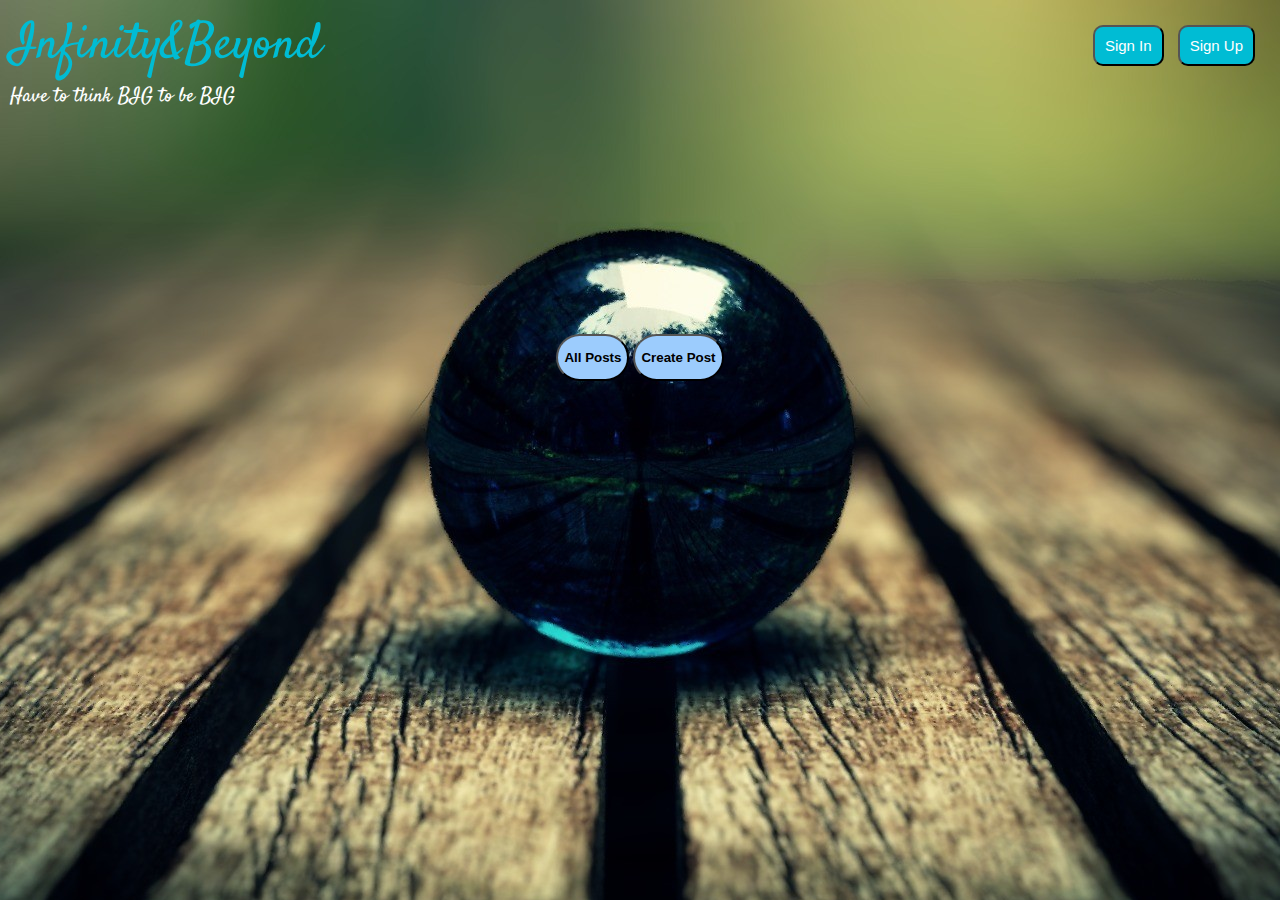
<file: metal roar/index.html>
<!DOCTYPE html>
<html>
    
<head>
    
    <meta name="viewport" content="width=device-width, initial-scale=1">

    <!-- Place all CSS for header in this file -->
    <link href='css\header.css' rel='stylesheet' type='text/css'>

    <!-- Place all CSS for the rest of the elements in this file -->
    <link href='css\index.css' rel='stylesheet' type='text/css'>

    <!-- Place all CSS for fonts in this file -->
    <link href='css\font.css' rel='stylesheet' type='text/css'>
    
    

</head>
    
<body>
    <div id="main-container-div">
        <!-- Header content -->
        <div class="header">
            <div id="logo">
                <p id="myLogo">Infinity&Beyond</p>
                <p id="tag">Have to think BIG to be BIG</p>
            </div>
            <div id="in_up">
                <button id="in_modal">Sign In</button>
                <button id="up_modal">Sign Up</button>
                <!-- adding the sign in form-->


            </div>
        </div>
        <!-- post button are defined bellow    -->
        <div class="postButtons">
            <button id="all_post" class="post"><p>All Posts</p></button>
            <button id="create_post" class="post"><p>Create Post</p></button>
        </div>
    </div>
    <!-- adding the sign in form-->
    <!--Step 1:Adding HTML-->
    <div id="sign_in_modal" class="modal">
        <div class="modal-content">
            <div class="modal-header">
                <span class="close" id="close2">&times;</span>
                <h2>Welcome Back</h2>
                <hr>
            </div>
            <div class="modal-body">
                <form>
                    <label><b>Username</b></label>
                    <input type="text" placeholder="Enter Username" name="Username" required id="username-in">

                    <label><b>Password</b></label>
                    <input type="password" placeholder="Enter Password" name="psw" required id="password-in">
                    <br>
                    <button type="submit" id="in_button">Sign In</button><br>
                </form>
            </div>
            <div class="modal-footer">
                <span>Not a member?</span><a href="#" id="nam">Sign Up</a>
            </div><br>
        </div>
    </div>

    <!-- adding the sign up form-->
    <!--Step 1:Adding HTML-->
    <div>
        <div id="sign_up_modal" class="modal">
            <div class="modal-content">
                <div class="modal-header">
                    <span class="close" id="close1">&times;</span>
                    <h2>Get Started</h2>
                    <hr>
                </div>
                <div class="modal-body">
                    <form>
                        <label>Full Name</label>
                        <input type="text" placeholder="Enter Full Name" name="Full Name" required id="full_name">
                        <label>Username </label>
                        <input type="text" placeholder="Enter Username" name="Full Name" required id="username">
                        <label> Password </label>
                        <input type="password" placeholder="Enter Password" name="password" required id="password">
                        <label>Confirm Password </label>
                        <input type="password" placeholder="Confirm Password" name="Confirm Password" required id="confirm_password"><br>
                        <button type="submit" id="up_button">Sign Up</button><br>
                    </form>
                </div>
            </div>

        </div>
    </div>

    <!-- create post model -->
    <!-- Modal body or Modal Display -->
    <div id="createPostModal" class="modal">
        <!-- Modal content -->
        <div class="modal-content" id="create-post-modal-content">
            <h2>Create Your Post<span id="closePost" class="close">&times;</span></h2>

            <p>Title:</p>
            <input class="inp" id="title" type="text" placeholder="Enter Post Title ....." required>
            <p>Content:</p>
            <textarea rows="20" id="createPost" placeholder="Enter Post Content ....."></textarea>
            <button id="createPOSTbutton">Create</button>
        </div>
    </div>


    <!-- Place all Javascript for header in this file -->
    <script src="js\header.js"></script>
    <!-- Place all Javascript for rest of the elements in this file -->
    <script src="js\index.js"></script>

</body>

</html>
</file>
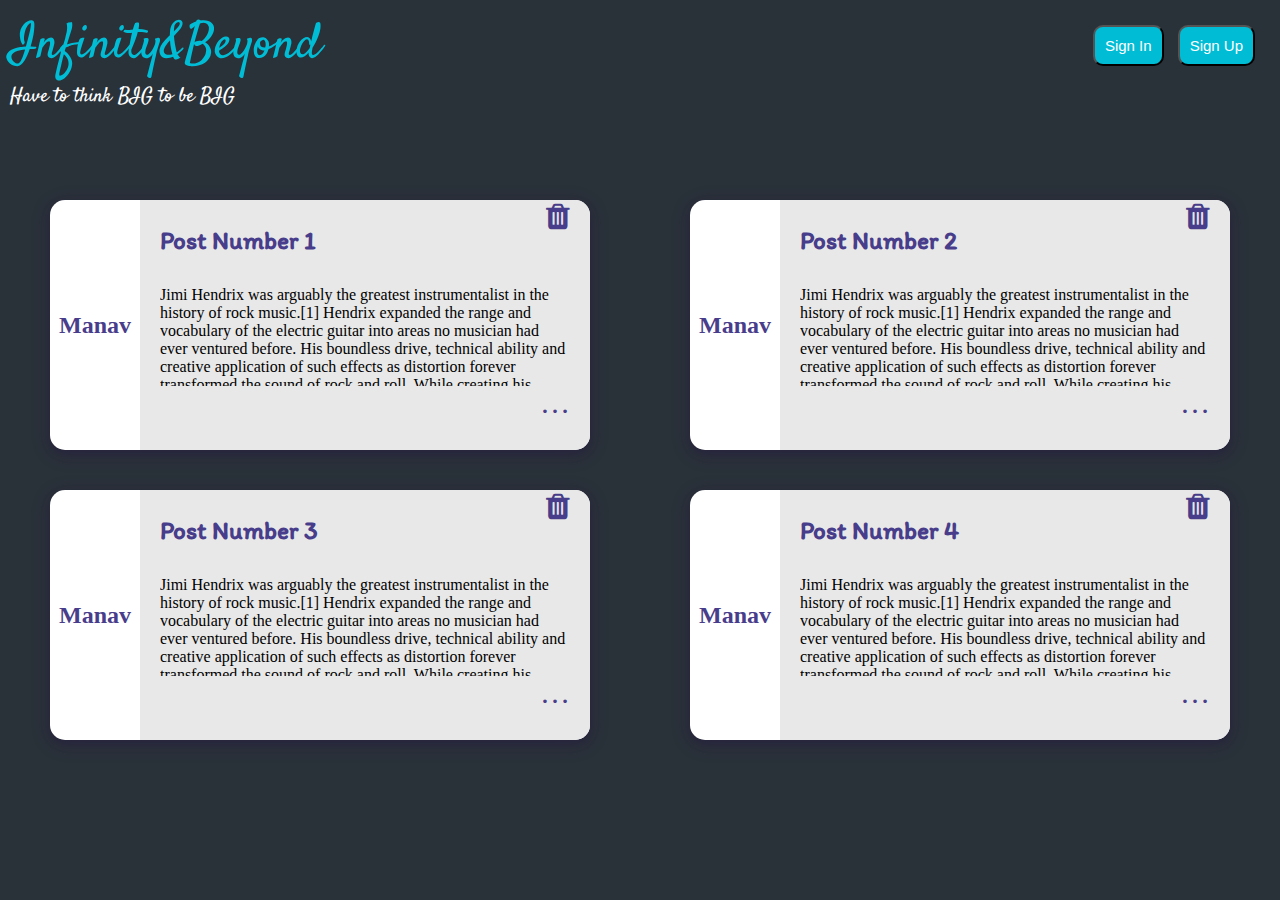
<file: metal roar/html/bloglist.html>
<!DOCTYPE html>
<html>

<head>
    <meta name="viewport" content="width=device-width, initial-scale=1">
    <link href='..\css\bloglist.css' rel='stylesheet' type='text/css'>
    <link href='..\css\header.css' rel='stylesheet' type='text/css'>
    <link href='..\css\font.css' rel='stylesheet' type='text/css'>
    <link rel="stylesheet" href="..\font-awesome-4.7.0/css/font-awesome.min.css">
    <link href="https://fonts.googleapis.com/css?family=Caveat|Indie+Flower|Pacifico&display=swap" rel="stylesheet">
    <link href="https://fonts.googleapis.com/css?family=Parisienne&display=swap" rel="stylesheet">
    <style>

    </style>
</head>

<body>
    
    <div id="main-container-div">
        <div class="header">
            <div id="logo">
                <p id="myLogo">Infinity&Beyond</p>
                <p id="tag">Have to think BIG to be BIG</p>
            </div>
            <div id="in_up">
                <button id="in_modal">Sign In</button>
                <button id="up_modal">Sign Up</button>
            </div>
        </div>
    </div>
    
    <div>

        <!-- adding the sign in form-->
        <!--Step 1:Adding HTML-->
        <div id="sign_in_modal" class="modal">
            <div class="modal-content">
                <div class="modal-header">
                    <span class="close" id="close2">&times;</span>
                    <h2>Welcome Back</h2>
                    <hr>
                </div>
                <div class="modal-body">
                    <form>
                        <label><b>Username</b></label>
                        <input type="text" placeholder="Enter Username" name="Username" required id="username-in">

                        <label><b>Password</b></label>
                        <input type="password" placeholder="Enter Password" name="psw" required id="password-in">
                        <br>
                        <button type="submit" id="in_button">Sign In</button><br>
                    </form>
                </div>
                <div class="modal-footer">
                    <span>Not a member?</span><a href="#" id="nam">Sign Up</a>
                </div><br>
            </div>
        </div>

        <!-- adding the sign up form-->
        <!--Step 1:Adding HTML-->
        <div>
            <div id="sign_up_modal" class="modal">
                <div class="modal-content">
                    <div class="modal-header">
                        <span class="close" id="close1">&times;</span>
                        <h2>Get Started</h2>
                        <hr>
                    </div>
                    <div class="modal-body">
                        <form>
                            <label>Full Name</label>
                            <input type="text" placeholder="Enter Full Name" name="Full Name" required id="full_name">
                            <label>Username </label>
                            <input type="text" placeholder="Enter Username" name="Full Name" required id="username">
                            <label> Password </label>
                            <input type="password" placeholder="Enter Password" name="password" required id="password">
                            <label>Confirm Password </label>
                            <input type="password" placeholder="Confirm Password" name="Confirm Password" required id="confirm_password"><br>
                            <button type="submit" id="up_button">Sign Up</button><br>
                        </form>
                    </div>
                </div>

            </div>
        </div>

        <!-- post section displaying posts along with the user name to the left of the post           -->

        <div class="allPostsContainer">
            <div id="one">
                <div class="post">
                    <div class="post-left">
                        <p class="post-username">Manav</p>
                    </div>
                    <div class="post-content">

                        <!-- Code for Trash icon here -->
                        <span id="can1" onclick="del(can1)" class="post-more"><i class="fa fa-trash"></i></span>
                        <p class="post-title">Post Number 1 </p>
                        <p class="post-desc">Jimi Hendrix was arguably the greatest instrumentalist in the history of rock music.[1] Hendrix expanded the range and vocabulary of the electric guitar into areas no musician had ever ventured before. His boundless drive, technical
                            ability and creative application of such effects as distortion forever transformed the sound of rock and roll. While creating his unique musical voice and guitar style, Hendrix synthesized diverse genres, including blues, R&B,
                            soul, British rock, American folk music, 1950s rock and roll, psychedelic and jazz.</p>

                        <!-- Code for ... icon here -->
                        <span onclick="window.location.href='post.html'" class="post-more">&#x2026;</span>
                    </div>
                </div>

                <div class="post">
                    <div class="post-left">
                        <p class="post-username">Manav</p>
                    </div>
                    <div class="post-content">

                        <!-- Code for Trash icon here -->
                        <span id="can2" onclick="del(can2)" class="post-more"><i class="fa fa-trash"></i></span>
                        <p class="post-title">Post Number 2 </p>
                        <p class="post-desc">Jimi Hendrix was arguably the greatest instrumentalist in the history of rock music.[1] Hendrix expanded the range and vocabulary of the electric guitar into areas no musician had ever ventured before. His boundless drive, technical
                            ability and creative application of such effects as distortion forever transformed the sound of rock and roll. While creating his unique musical voice and guitar style, Hendrix synthesized diverse genres, including blues, R&B,
                            soul, British rock, American folk music, 1950s rock and roll, psychedelic and jazz.</p>


                        <!-- Code for ellipsis icon here -->
                        <span onclick="window.location.href='post.html'" class="post-more">&#x2026;</span>
                    </div>
                </div>
            </div>
            <div id="two">
                <div class="post">
                    <div class="post-left">
                        <p class="post-username">Manav</p>
                    </div>
                    <div class="post-content">

                        <!-- Code for Trash icon here -->
                        <span id="can3" onclick="del(can3)" class="post-more"><i class="fa fa-trash"></i></span>
                        <p class="post-title">Post Number 3 </p>
                        <p class="post-desc">Jimi Hendrix was arguably the greatest instrumentalist in the history of rock music.[1] Hendrix expanded the range and vocabulary of the electric guitar into areas no musician had ever ventured before. His boundless drive, technical
                            ability and creative application of such effects as distortion forever transformed the sound of rock and roll. While creating his unique musical voice and guitar style, Hendrix synthesized diverse genres, including blues, R&B,
                            soul, British rock, American folk music, 1950s rock and roll, psychedelic and jazz.</p>

                        <!-- Code for ... icon here -->
                        <span onclick="window.location.href='post.html'" class="post-more">&#x2026;</span>
                    </div>
                </div>
                <div class="post">
                    <div class="post-left">
                        <p class="post-username">Manav</p>
                    </div>
                    <div class="post-content">

                        <!-- ICode for Trash icon here -->
                        <span id="can4" onclick="del(can4)" class="post-more"><i class="fa fa-trash"></i></span>
                        <p class="post-title">Post Number 4 </p>
                        <p class="post-desc">Jimi Hendrix was arguably the greatest instrumentalist in the history of rock music.[1] Hendrix expanded the range and vocabulary of the electric guitar into areas no musician had ever ventured before. His boundless drive, technical
                            ability and creative application of such effects as distortion forever transformed the sound of rock and roll. While creating his unique musical voice and guitar style, Hendrix synthesized diverse genres, including blues, R&B,
                            soul, British rock, American folk music, 1950s rock and roll, psychedelic and jazz.</p>

                        <!-- Code for ... icon here -->
                        <span onclick="window.location.href='post.html'" class="post-more">&#x2026;</span>
                    </div>
                </div>
            </div>
            <div style="width: 44%; margin:auto;">
            </div>

            <!-- trash modal   -->
            <div id="confirmDelete">
                <div id="del" class="modal">
                    <!-- Modal content -->
                    <div class="modal-content">
                        <h3>
                            Are you sure you want to delete this post?
                        </h3>
                        <button id="pos">Yes</button>
                        <button id="neg" onclick="hid()">No</button>
                        <div style="clear:both;"></div>
                    </div>
                </div>
            </div>

        </div>
    </div>
    <!-- javaScript sources -->
    <script src="..\js\bloglist.js">
    </script>
    <script src="..\js\header.js">
    </script>
</body>

</html>
</file>
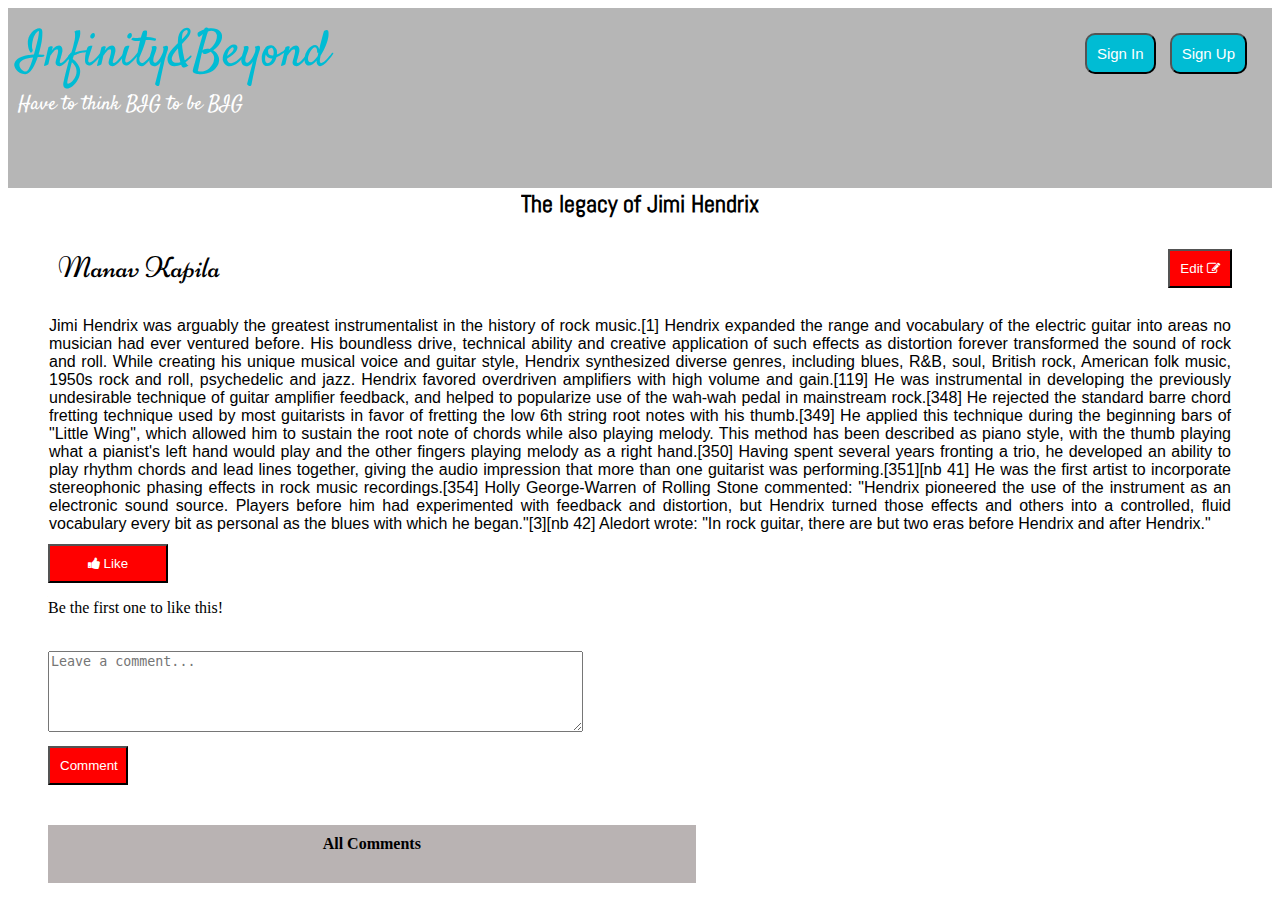
<file: metal roar/html/post.html>
<!DOCTYPE html>

<head>
    <meta name="viewport" content="width=device-width, initial-scale=1">
    <link href='..\css\post.css' rel='stylesheet' type='text/css'>
    <link href='..\css\header.css' rel='stylesheet' type='text/css'>
    <link rel="stylesheet" href="..\font-awesome-4.7.0/css/font-awesome.min.css">
    <link href='..\css\font.css' rel='stylesheet' type='text/css'>
    <style>

    </style>
</head>

<body>
    <div id="postHeader">
    <div id="main-container-div">
        <div class="header">
            <!-- Insert code for Sign Up, Sign In button here. 
               Add code for "Logo" heading and the sub-heading -->            
             <div id="logo">
                <p id="myLogo">Infinity&Beyond</p>
                <p id="tag">Have to think BIG to be BIG</p>
             </div>
             <div id="in_up">
                <button id="in_modal">Sign In</button>
                <button id="up_modal">Sign Up</button>                
             </div>
        </div>
    </div>
    </div>
    <!-- functioning og sign in and sign up modals -->
    <!-- adding the sign in form-->
    <!--Step 1:Adding HTML-->
    <div id="sign_in_modal" class="modal">
        <div class="modal-content">
            <div class="modal-header">
                <span class="close" id="close2">&times;</span>
                <h2>Welcome Back</h2>
                <hr>
            </div>
            <div class="modal-body">
                <form>
                    <label><b>Username</b></label>
                    <input type="text" placeholder="Enter Username" name="Username" required id="username-in">

                    <label><b>Password</b></label>
                    <input type="password" placeholder="Enter Password" name="psw" required id="password-in">
                    <br>
                    <button type="submit" id="in_button">Sign In</button><br>
                </form>
            </div>
            <div class="modal-footer">
                <span>Not a member?</span><a href="#" id="nam">Sign Up</a>
            </div><br>
        </div>
    </div>
    <div>
        <div id="sign_up_modal" class="modal">
            <div class="modal-content">
                <div class="modal-header">
                    <span class="close" id="close1">&times;</span>
                    <h2>Get Started</h2>
                    <hr>
                </div>
                <div class="modal-body">
                    <form>
                        <label>Full Name</label>
                        <input type="text" placeholder="Enter Full Name" name="Full Name" required id="full_name">
                        <label>Username </label>
                        <input type="text" placeholder="Enter Username" name="Full Name" required id="username">
                        <label> Password </label>
                        <input type="password" placeholder="Enter Password" name="password" required id="password">
                        <label>Confirm Password </label>
                        <input type="password" placeholder="Confirm Password" name="Confirm Password" required id="confirm_password"><br>
                        <button type="submit" id="up_button">Sign Up</button><br>
                    </form>
                </div>
            </div>

        </div>
    </div>


    <!-- internal parts of posts.html file -->
    <div class="blogContent">
        <div id="blogTitle" class="blogTite">
            <h id="blogTitleNew" class="myBorder" contenteditable="false">The legacy of Jimi Hendrix</h>
        </div>

        <div class="blogAuthor">

            <!-- Insert code for Edit/Save button and  -->
            <button onclick="myFunction(this);" id="editButton">Edit <i class="fa fa-edit"></i></button>

            <!-- post content down here   -->
            <p>Manav Kapila</p>
        </div>

        <div class="blogText">
            <p id="blogBody" contenteditable="false">
                Jimi Hendrix was arguably the greatest instrumentalist in the history of rock music.[1] Hendrix expanded the range and vocabulary of the electric guitar into areas no musician had ever ventured before. His boundless drive, technical ability and creative
                application of such effects as distortion forever transformed the sound of rock and roll. While creating his unique musical voice and guitar style, Hendrix synthesized diverse genres, including blues, R&B, soul, British rock, American
                folk music, 1950s rock and roll, psychedelic and jazz. Hendrix favored overdriven amplifiers with high volume and gain.[119] He was instrumental in developing the previously undesirable technique of guitar amplifier feedback, and helped
                to popularize use of the wah-wah pedal in mainstream rock.[348] He rejected the standard barre chord fretting technique used by most guitarists in favor of fretting the low 6th string root notes with his thumb.[349] He applied this technique
                during the beginning bars of "Little Wing", which allowed him to sustain the root note of chords while also playing melody. This method has been described as piano style, with the thumb playing what a pianist's left hand would play and
                the other fingers playing melody as a right hand.[350] Having spent several years fronting a trio, he developed an ability to play rhythm chords and lead lines together, giving the audio impression that more than one guitarist was performing.[351][nb
                41] He was the first artist to incorporate stereophonic phasing effects in rock music recordings.[354] Holly George-Warren of Rolling Stone commented: "Hendrix pioneered the use of the instrument as an electronic sound source. Players
                before him had experimented with feedback and distortion, but Hendrix turned those effects and others into a controlled, fluid vocabulary every bit as personal as the blues with which he began."[3][nb 42] Aledort wrote: "In rock guitar,
                there are but two eras before Hendrix and after Hendrix."
            </p>
        </div>

        <!-- Insert code for Like button, Comment button, Comment box here-->

        <!-- adding like button -->
        <div id="alignLeft">
            <button id="likeMe" onclick="AddLikes()"><i onclick="myFunction2(this)" class=" fa fa-thumbs-up"></i> Like </button><br>
            <p id="CountedClicks">Be the first one to like this!</p><br>

            <!--comments block-->
            <!-- adding comment box and button -->
            <div class="comment">
                <textarea required id="addComment" rows="5" cols="64" placeholder="Leave a comment..."></textarea>
                <br>
                <button onclick="comment()" id="commentBtn">Comment</button>
                <!-- Comment upload button -->
                <!-- adding comments to comment section -->
                 <p id="commentHeader">All Comments</p>
                <div id="newCommentHolder"></div>
            </div>


            <!--      <div id="display">
                <p class="user-comments"></p>
            </div>   -->

        </div>

        <script src="..\js\post.js" defer></script>
        <script src="..\js\header.js">
        </script>

</body>
</file>
